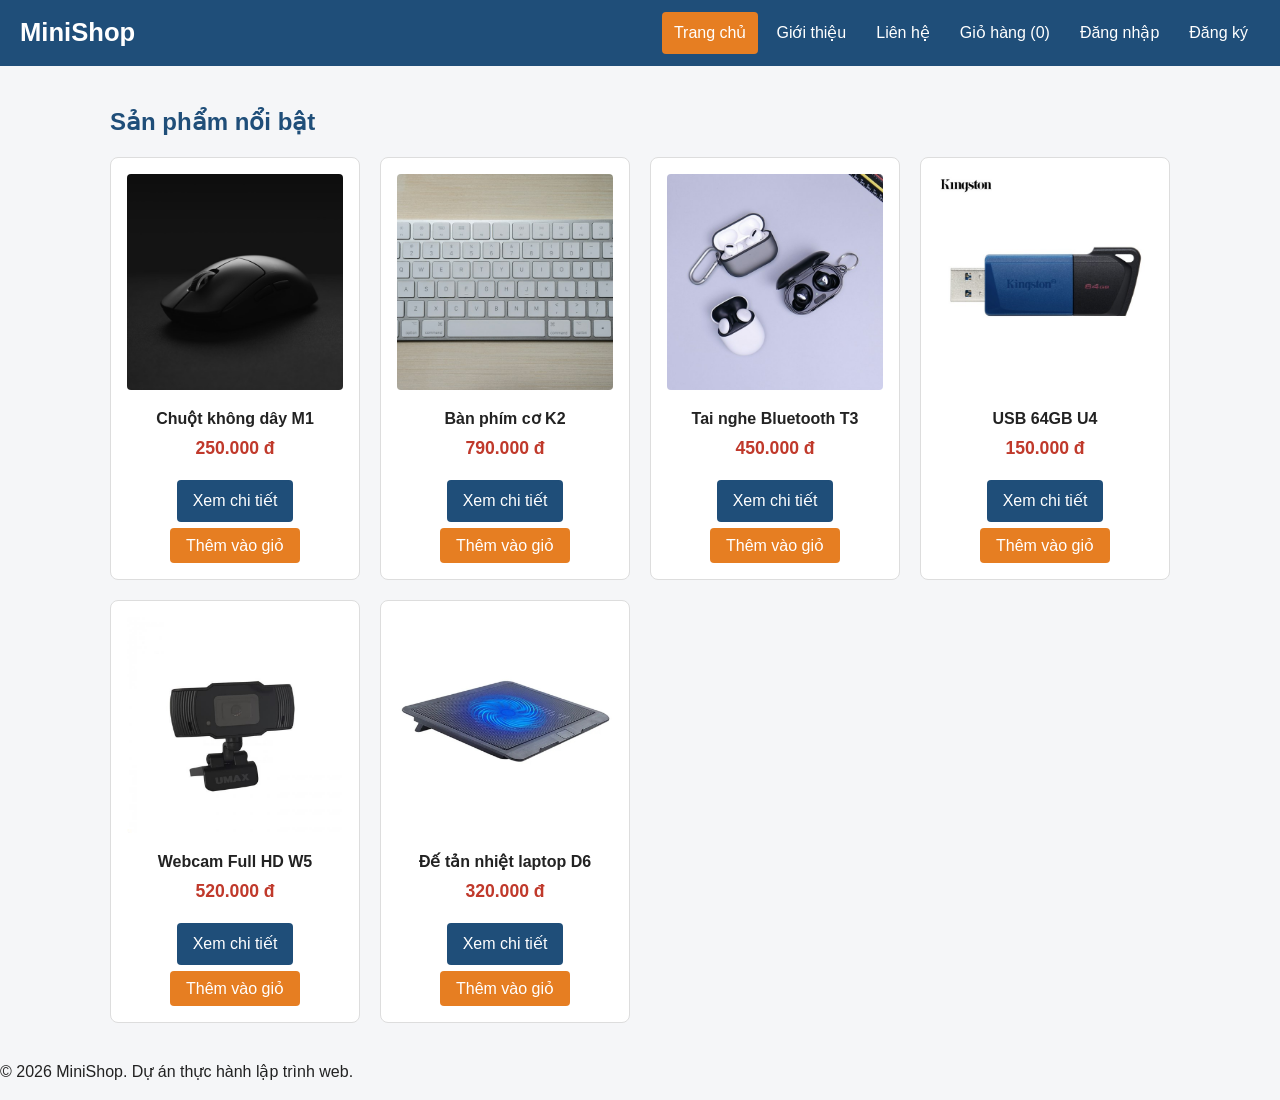
<file: index.html>
<!DOCTYPE html>
<html lang="vi">

<head>
    <meta charset="UTF-8">
    <meta name="viewport" content="width=device-width, initial-scale=1.0">
    <title>MiniShop - Phụ kiện công nghệ</title>
    <link rel="stylesheet" href="css/style.css">
    <script src="js/main.js" defer></script>
</head>

<body>
    <!-- ĐẦU TRANG -->
    <header class="site-header">
        <h1>MiniShop</h1>
        <nav class="main-nav">
            <a href="index.html" class="active">Trang chủ</a>
            <a href="about.html">Giới thiệu</a>
            <a href="contact.html">Liên hệ</a>
            <a href="cart.html">Giỏ hàng (<span id="cart-count">0</span>)</a>
            <a href="login.html">Đăng nhập</a>
            <a href="register.html">Đăng ký</a>
        </nav>
    </header>

    <!-- NỘI DUNG CHÍNH -->
    <main>
        <section>
            <h2>Sản phẩm nổi bật</h2>

            <div class="product-list">
                <article class="product-card">
                    <img src="images/sp01.jpg" alt="Chuột không dây M1" width="200">
                    <h3>Chuột không dây M1</h3>
                    <p class="price">250.000 đ</p>
                    <a href="product.html" class="btn">Xem chi tiết</a>
                    <button type="button" class="btn btn-accent add-to-cart" data-id="1">Thêm vào giỏ</button>
                </article>

                <article class="product-card">
                    <img src="images/sp02.jpg" alt="Bàn phím cơ K2" width="200">
                    <h3>Bàn phím cơ K2</h3>
                    <p class="price">790.000 đ</p>
                    <a href="product.html" class="btn">Xem chi tiết</a>
                    <button type="button" class="btn btn-accent add-to-cart" data-id="2">Thêm vào giỏ</button>
                </article>

                <article class="product-card">
                    <img src="images/sp03.jpg" alt="Tai nghe Bluetooth T3" width="200">
                    <h3>Tai nghe Bluetooth T3</h3>
                    <p class="price">450.000 đ</p>
                    <a href="product.html" class="btn">Xem chi tiết</a>
                    <button type="button" class="btn btn-accent add-to-cart" data-id="3">Thêm vào giỏ</button>
                </article>

                <article class="product-card">
                    <img src="images/sp04.jpg" alt="USB 64GB U4" width="200">
                    <h3>USB 64GB U4</h3>
                    <p class="price">150.000 đ</p>
                    <a href="product.html" class="btn">Xem chi tiết</a>
                    <button type="button" class="btn btn-accent add-to-cart" data-id="4">Thêm vào giỏ</button>
                </article>

                <article class="product-card">
                    <img src="images/sp05.jpg" alt="Webcam Full HD W5" width="200">
                    <h3>Webcam Full HD W5</h3>
                    <p class="price">520.000 đ</p>
                    <a href="product.html" class="btn">Xem chi tiết</a>
                    <button type="button" class="btn btn-accent add-to-cart" data-id="5">Thêm vào giỏ</button>
                </article>

                <article class="product-card">
                    <img src="images/sp06.jpg" alt="Đế tản nhiệt laptop D6" width="200">
                    <h3>Đế tản nhiệt laptop D6</h3>
                    <p class="price">320.000 đ</p>
                    <a href="product.html" class="btn">Xem chi tiết</a>
                    <button type="button" class="btn btn-accent add-to-cart" data-id="6">Thêm vào giỏ</button>
                </article>
            </div>
        </section>
    </main>

    <!-- CHÂN TRANG -->
    <footer class="site-footer">
        <p>&copy; 2026 MiniShop. Dự án thực hành lập trình web.</p>
    </footer>
</body>

</html>
</file>
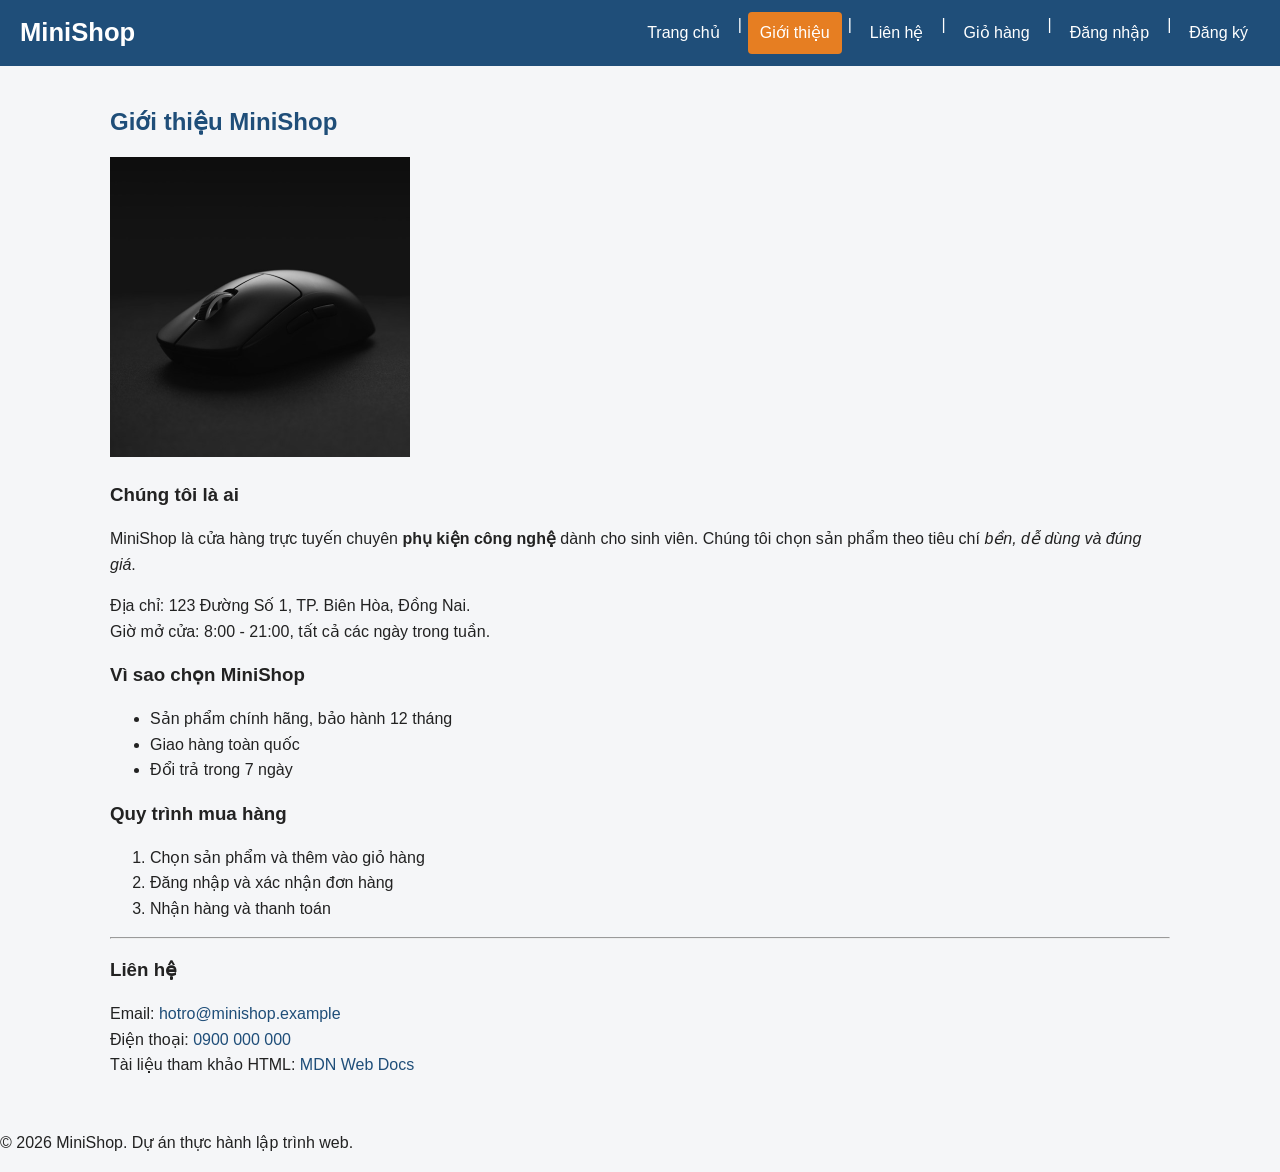
<file: about.html>
<!DOCTYPE html>
<html lang="vi">
<head>
    <meta charset="UTF-8">
    <meta name="viewport" content="width=device-width, initial-scale=1.0">
    <title>Giới thiệu - MiniShop</title>
    <link rel="stylesheet" href="css/style.css">
</head>
<body>
    <!-- ĐẦU TRANG -->
    <header class="site-header">
        <h1>MiniShop</h1>
        <nav class="main-nav">
            <a href="index.html">Trang chủ</a> |
            <a href="about.html" class="active">Giới thiệu</a> |
            <a href="contact.html">Liên hệ</a> |
            <a href="cart.html">Giỏ hàng</a> |
            <a href="login.html">Đăng nhập</a> |
            <a href="register.html">Đăng ký</a>
        </nav>
    </header>

    <!-- NỘI DUNG CHÍNH -->
    <main>
        <h2>Giới thiệu MiniShop</h2>
        <img src="images/sp01.jpg" alt="Chuột không dây M1" width="300">

        <h3>Chúng tôi là ai</h3>
        <p>
            MiniShop là cửa hàng trực tuyến chuyên <strong>phụ kiện công nghệ</strong>
            dành cho sinh viên. Chúng tôi chọn sản phẩm theo tiêu chí
            <em>bền, dễ dùng và đúng giá</em>.
        </p>
        <p>
            Địa chỉ: 123 Đường Số 1, TP. Biên Hòa, Đồng Nai.<br>
            Giờ mở cửa: 8:00 - 21:00, tất cả các ngày trong tuần.
        </p>

        <h3>Vì sao chọn MiniShop</h3>
        <ul>
            <li>Sản phẩm chính hãng, bảo hành 12 tháng</li>
            <li>Giao hàng toàn quốc</li>
            <li>Đổi trả trong 7 ngày</li>
        </ul>

        <h3>Quy trình mua hàng</h3>
        <ol>
            <li>Chọn sản phẩm và thêm vào giỏ hàng</li>
            <li>Đăng nhập và xác nhận đơn hàng</li>
            <li>Nhận hàng và thanh toán</li>
        </ol>

        <hr>

        <h3>Liên hệ</h3>
        <p>
            Email: <a href="mailto:hotro@minishop.example">hotro@minishop.example</a><br>
            Điện thoại: <a href="tel:0900000000">0900 000 000</a><br>
            Tài liệu tham khảo HTML:
            <a href="https://developer.mozilla.org/vi/docs/Web/HTML"
               target="_blank">MDN Web Docs</a>
        </p>
    </main>

    <!-- CHÂN TRANG -->
    <footer class="site-footer">
        <p>&copy; 2026 MiniShop. Dự án thực hành lập trình web.</p>
    </footer>
</body>
</html>
</file>
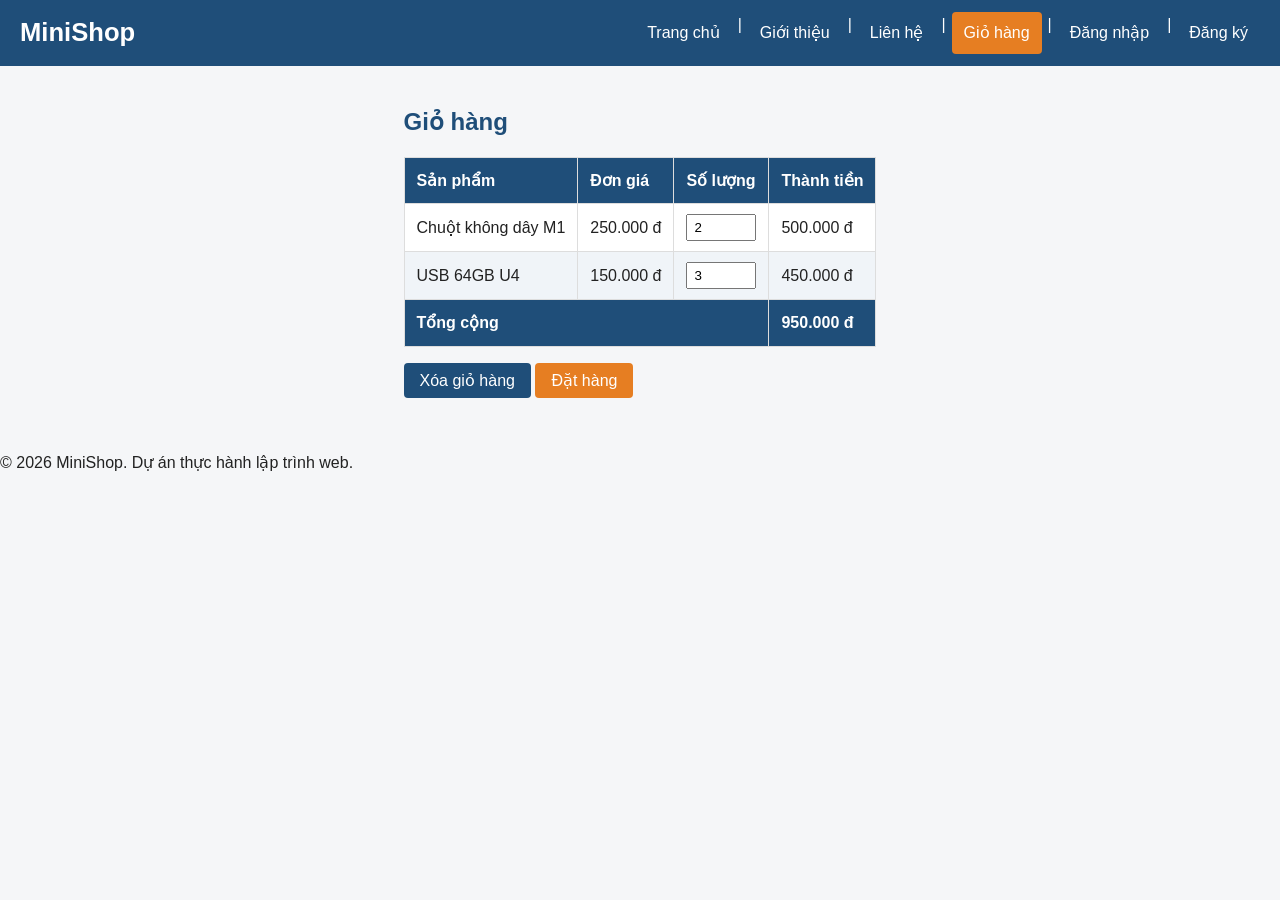
<file: cart.html>
<!DOCTYPE html>
<html lang="vi">

<head>
    <meta charset="UTF-8">
    <meta name="viewport" content="width=device-width, initial-scale=1.0">
    <title>Giỏ hàng - MiniShop</title>
    <link rel="stylesheet" href="css/style.css">
    <script src="js/main.js" defer></script>
</head>

<body>
    <!-- ĐẦU TRANG -->
    <header class="site-header">
        <h1>MiniShop</h1>
        <nav class="main-nav">
            <a href="index.html">Trang chủ</a> |
            <a href="about.html">Giới thiệu</a> |
            <a href="contact.html">Liên hệ</a> |
            <a href="cart.html" class="active">Giỏ hàng</a> |
            <a href="login.html">Đăng nhập</a> |
            <a href="register.html">Đăng ký</a>
        </nav>
    </header>

    <!-- NỘI DUNG CHÍNH -->
    <main>
        <h2>Giỏ hàng</h2>

        <table class="cart-table">
            <thead>
                <tr>
                    <th>Sản phẩm</th>
                    <th>Đơn giá</th>
                    <th>Số lượng</th>
                    <th>Thành tiền</th>
                </tr>
            </thead>
            <tbody>
                <tr data-price="250000">
                    <td>Chuột không dây M1</td>
                    <td>250.000 đ</td>
                    <td><input type="number" class="qty" min="1" value="2"></td>
                    <td class="line-total"></td>
                </tr>
                <tr data-price="150000">
                    <td>USB 64GB U4</td>
                    <td>150.000 đ</td>
                    <td><input type="number" class="qty" min="1" value="3"></td>
                    <td class="line-total"></td>
                </tr>
            </tbody>
            <tfoot>
                <tr>
                    <th colspan="3">Tổng cộng</th>
                    <th id="cart-total"></th>
                </tr>
            </tfoot>
        </table>

        <p>
            <button type="button" class="btn" id="clear-cart">
                Xóa giỏ hàng
            </button>

            <button type="button" class="btn btn-accent">
                Đặt hàng
            </button>
        </p>
    </main>

    <!-- CHÂN TRANG -->
    <footer class="site-footer">
        <p>&copy; 2026 MiniShop. Dự án thực hành lập trình web.</p>
    </footer>
</body>

</html>
</file>
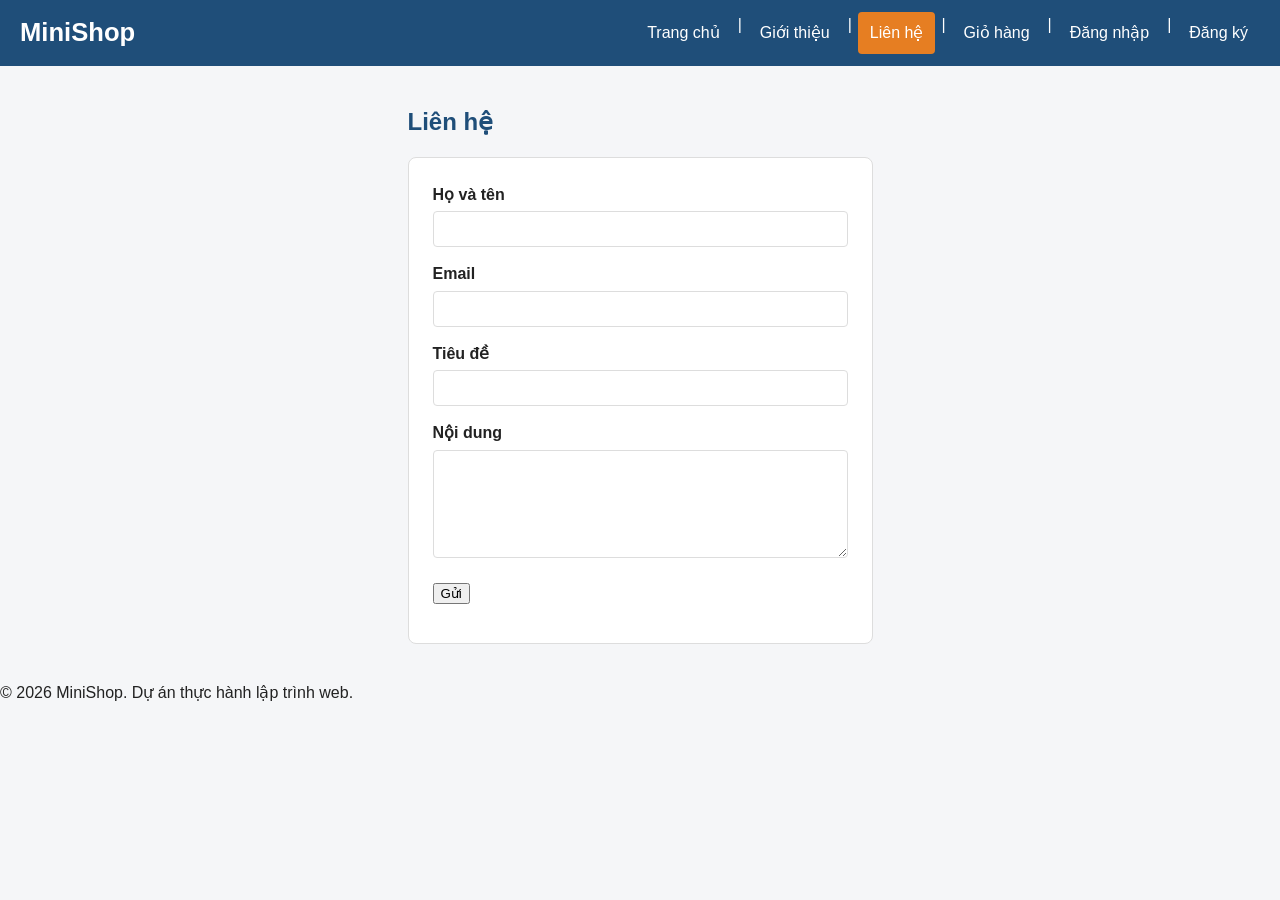
<file: contact.html>
<!DOCTYPE html>
<html lang="vi">

<head>
    <meta charset="UTF-8">
    <meta name="viewport" content="width=device-width, initial-scale=1.0">
    <title>Liên hệ - MiniShop</title>
    <link rel="stylesheet" href="css/style.css">
</head>

<body>
    <!-- ĐẦU TRANG -->
    <header class="site-header">
        <h1>MiniShop</h1>
        <nav class="main-nav">
            <a href="index.html">Trang chủ</a> |
            <a href="about.html">Giới thiệu</a> |
            <a href="contact.html" class="active">Liên hệ</a> |
            <a href="cart.html">Giỏ hàng</a> |
            <a href="login.html">Đăng nhập</a> |
            <a href="register.html">Đăng ký</a>
        </nav>
    </header>

    <!-- NỘI DUNG CHÍNH -->
    <main>
        <h2>Liên hệ</h2>

        <form action="contact.html" method="get" class="form" id="contact-form">
            <p>
                <label for="fullname">Họ và tên</label><br>
                <input type="text" id="fullname" name="fullname" required>
            </p>
            <p>
                <label for="email">Email</label><br>
                <input type="email" id="email" name="email" required>
            </p>
            <p>
                <label for="subject">Tiêu đề</label><br>
                <input type="text" id="subject" name="subject" required>
            </p>
            <p>
                <label for="message">Nội dung</label><br>
                <textarea id="message" name="message" rows="5" cols="40" required></textarea>
                <span class="error" id="message-error"></span>
            </p>
            <p>
                <button type="submit">Gửi</button>
            </p>
        </form>
    </main>

    <!-- CHÂN TRANG -->
    <footer class="site-footer">
        <p>&copy; 2026 MiniShop. Dự án thực hành lập trình web.</p>
    </footer>
</body>

</html>
</file>
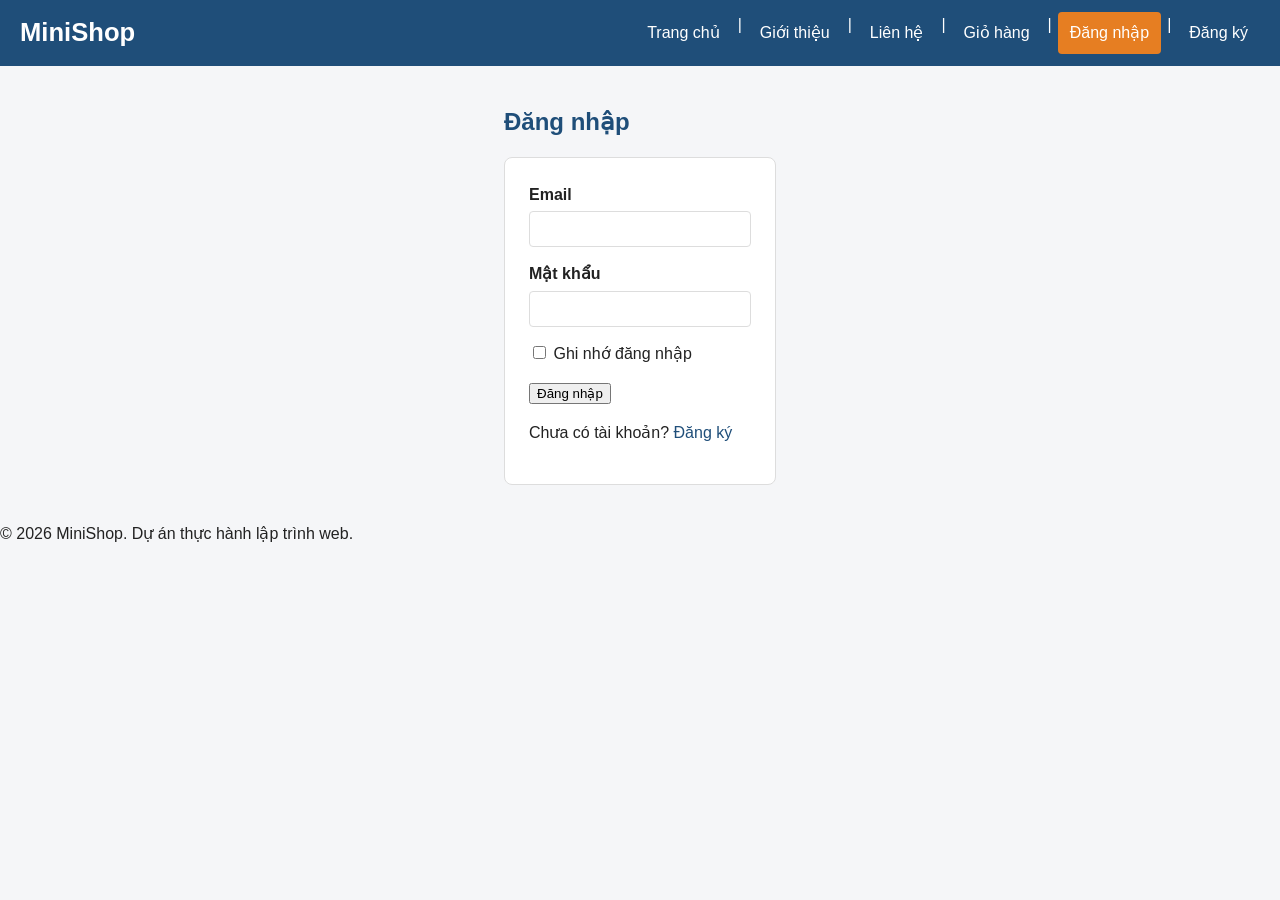
<file: login.html>
<!DOCTYPE html>
<html lang="vi">
<head>
    <meta charset="UTF-8">
    <meta name="viewport" content="width=device-width, initial-scale=1.0">
    <title>Đăng nhập - MiniShop</title>
    <link rel="stylesheet" href="css/style.css">
</head>
<body>
    <!-- ĐẦU TRANG -->
    <header class="site-header">
        <h1>MiniShop</h1>
        <nav class="main-nav">
            <a href="index.html">Trang chủ</a> |
            <a href="about.html">Giới thiệu</a> |
            <a href="contact.html">Liên hệ</a> |
            <a href="cart.html">Giỏ hàng</a> |
            <a href="login.html" class="active">Đăng nhập</a> |
            <a href="register.html">Đăng ký</a>
        </nav>
    </header>

    <!-- NỘI DUNG CHÍNH -->
    <main>
        <h2>Đăng nhập</h2>

        <form action="login.html" method="get" class="form">
            <p>
                <label for="email">Email</label><br>
                <input type="email" id="email" name="email" required>
            </p>
            <p>
                <label for="password">Mật khẩu</label><br>
                <input type="password" id="password" name="password" required>
            </p>
            <p>
                <input type="checkbox" id="remember" name="remember" value="1">
                <label for="remember">Ghi nhớ đăng nhập</label>
            </p>
            <p>
                <button type="submit">Đăng nhập</button>
            </p>
            <p>Chưa có tài khoản? <a href="register.html">Đăng ký</a></p>
        </form>
    </main>

    <!-- CHÂN TRANG -->
    <footer class="site-footer">
        <p>&copy; 2026 MiniShop. Dự án thực hành lập trình web.</p>
    </footer>
</body>
</html>
</file>
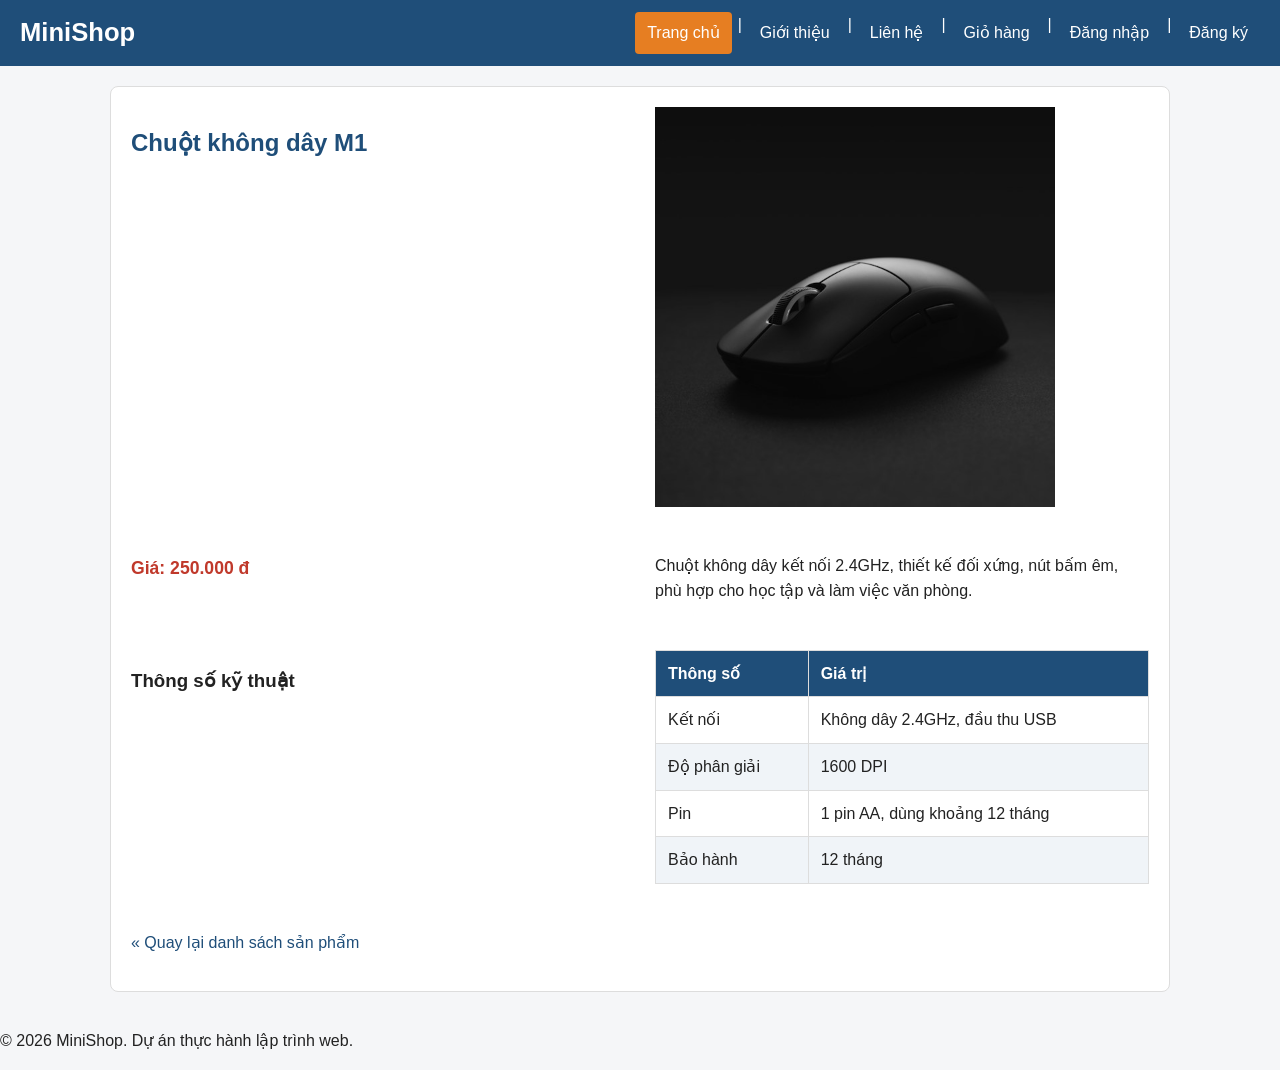
<file: product.html>
<!DOCTYPE html>
<html lang="vi">
<head>
    <meta charset="UTF-8">
    <meta name="viewport" content="width=device-width, initial-scale=1.0">
    <title>Chuột không dây M1 - MiniShop</title>
     <link rel="stylesheet" href="css/style.css">
</head>
<body>
    <!-- ĐẦU TRANG -->
    <header class="site-header">
        <h1>MiniShop</h1>
        <nav class="main-nav">
            <a href="index.html" class="active">Trang chủ</a> |
            <a href="about.html">Giới thiệu</a> |
            <a href="contact.html">Liên hệ</a> |
            <a href="cart.html">Giỏ hàng</a> |
            <a href="login.html">Đăng nhập</a> |
            <a href="register.html">Đăng ký</a>
        </nav>
    </header>

    <!-- NỘI DUNG CHÍNH -->
    <main>
        <article class="product-detail">
            <h2>Chuột không dây M1</h2>
            <img src="images/sp01.jpg" alt="Chuột không dây M1" width="400">
            <p class="price">Giá: <strong>250.000 đ</strong></p>
            <p>
                Chuột không dây kết nối 2.4GHz, thiết kế đối xứng, nút bấm êm,
                phù hợp cho học tập và làm việc văn phòng.
            </p>

            <h3>Thông số kỹ thuật</h3>
            <table border="1">
                <thead>
                    <tr>
                        <th>Thông số</th>
                        <th>Giá trị</th>
                    </tr>
                </thead>
                <tbody>
                    <tr>
                        <td>Kết nối</td>
                        <td>Không dây 2.4GHz, đầu thu USB</td>
                    </tr>
                    <tr>
                        <td>Độ phân giải</td>
                        <td>1600 DPI</td>
                    </tr>
                    <tr>
                        <td>Pin</td>
                        <td>1 pin AA, dùng khoảng 12 tháng</td>
                    </tr>
                    <tr>
                        <td>Bảo hành</td>
                        <td>12 tháng</td>
                    </tr>
                </tbody>
            </table>

            <p><a href="index.html">&laquo; Quay lại danh sách sản phẩm</a></p>
        </article>
    </main>

    <!-- CHÂN TRANG -->
    <footer class="site-footer">
        <p>&copy; 2026 MiniShop. Dự án thực hành lập trình web.</p>
    </footer>
</body>
</html>
</file>
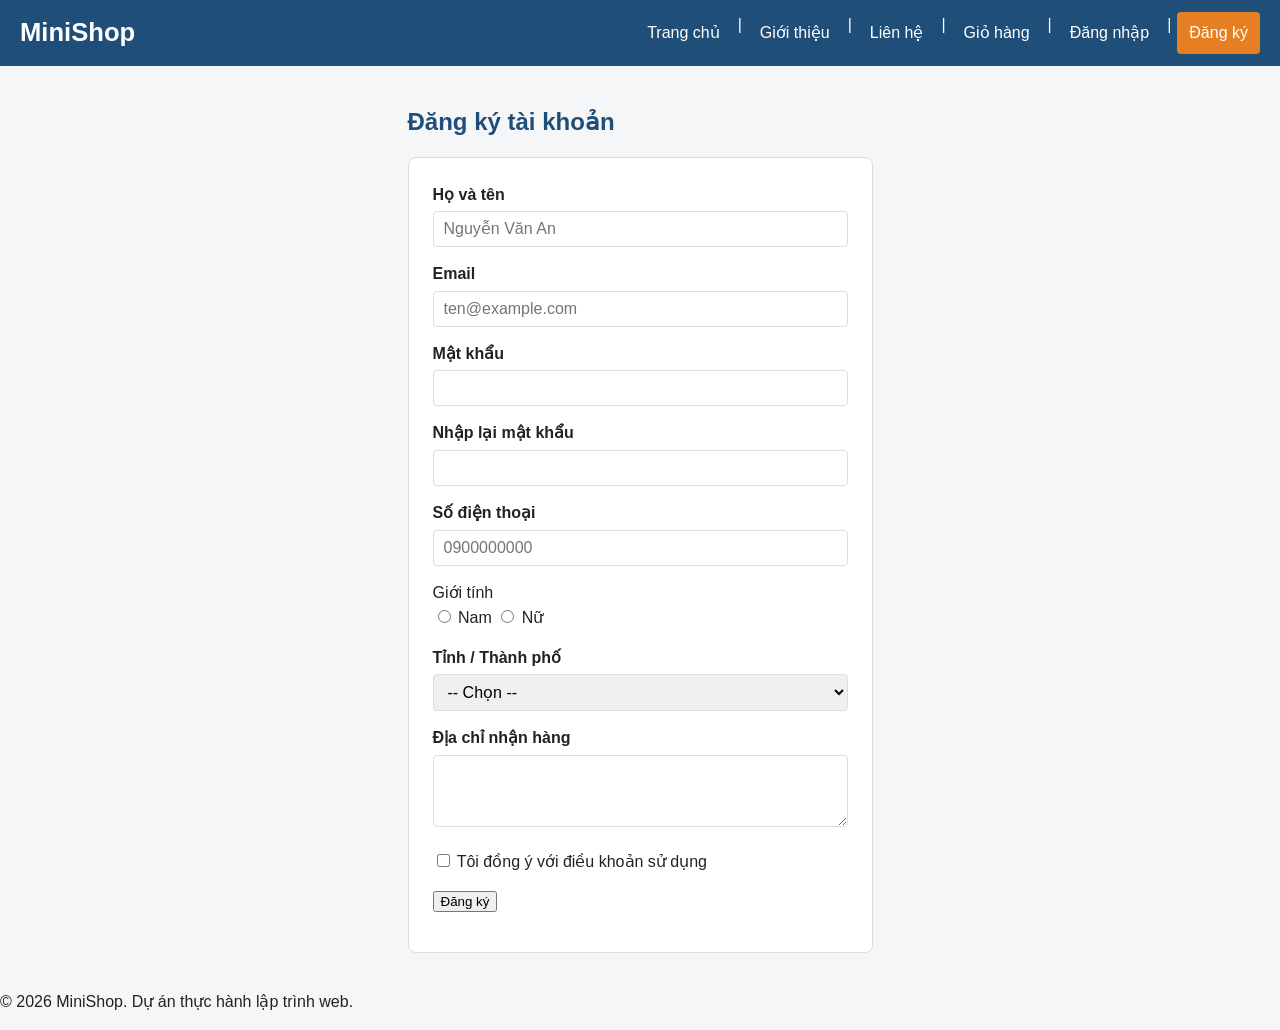
<file: register.html>
<!DOCTYPE html>
<html lang="vi">
<head>
    <meta charset="UTF-8">
    <meta name="viewport" content="width=device-width, initial-scale=1.0">
    <title>Đăng ký - MiniShop</title>
    <link rel="stylesheet" href="css/style.css">
     <script src="js/main.js" defer></script>
</head>
<body>
    <!-- ĐẦU TRANG -->
    <header class="site-header">
        <h1>MiniShop</h1>
        <nav class="main-nav">
            <a href="index.html">Trang chủ</a> |
            <a href="about.html">Giới thiệu</a> |
            <a href="contact.html">Liên hệ</a> |
            <a href="cart.html">Giỏ hàng</a> |
            <a href="login.html">Đăng nhập</a> |
            <a href="register.html" class="active">Đăng ký</a>
        </nav>
    </header>

    <!-- NỘI DUNG CHÍNH -->
    <main>
        <h2>Đăng ký tài khoản</h2>

        <form action="register.html" method="get" class="form"  id="register-form">
            <p>
                <label for="fullname">Họ và tên</label><br>
                <input type="text" id="fullname" name="fullname"
                       required minlength="2" maxlength="100" placeholder="Nguyễn Văn An">
            </p>
            <p>
                <label for="email">Email</label><br>
                <input type="email" id="email" name="email"
                       required placeholder="ten@example.com">
            </p>
            <p>
                <label for="password">Mật khẩu</label><br>
                <input type="password" id="password" name="password"
                       required minlength="6">
            </p>
            <p>
                <label for="password2">Nhập lại mật khẩu</label><br>
                <input type="password" id="password2" name="password2"
                       required minlength="6">
                       <span class="error" id="password-error"></span>
            </p>
            <p>
                <label for="phone">Số điện thoại</label><br>
                <input type="tel" id="phone" name="phone"
                       required pattern="0[0-9]{9}" placeholder="0900000000"
                       title="Số điện thoại gồm 10 chữ số, bắt đầu bằng số 0">
            </p>
            <p>
                Giới tính<br>
                <input type="radio" id="male" name="gender" value="male">
                <label for="male">Nam</label>
                <input type="radio" id="female" name="gender" value="female">
                <label for="female">Nữ</label>
            </p>
            <p>
                <label for="province">Tỉnh / Thành phố</label><br>
                <select id="province" name="province">
                    <option value="">-- Chọn --</option>
                    <option value="dong-nai">Đồng Nai</option>
                    <option value="hcm">TP. Hồ Chí Minh</option>
                    <option value="ha-noi">Hà Nội</option>
                    <option value="da-nang">Đà Nẵng</option>
                </select>
            </p>
            <p>
                <label for="address">Địa chỉ nhận hàng</label><br>
                <textarea id="address" name="address" rows="3" cols="40"></textarea>
            </p>
            <p>
                <input type="checkbox" id="agree" name="agree" value="1" required>
                <label for="agree">Tôi đồng ý với điều khoản sử dụng</label>
            </p>
            <p>
                <button type="submit">Đăng ký</button>
            </p>
        </form>
    </main>

    <!-- CHÂN TRANG -->
    <footer class="site-footer">
        <p>&copy; 2026 MiniShop. Dự án thực hành lập trình web.</p>
    </footer>
</body>
</html>
</file>
<file: css/style.css>
/* body {
    background-color: lightyellow;
} */

:root {
    --primary: #1f4e79;
    /* trước đây là --primary-color */
    --primary-dark: #163a5a;
    --accent: #e67e22;
    --accent-dark: #cf6d17;
    --text: #222222;
    --muted: #666666;
    --border: #dddddd;
    --bg: #f5f6f8;
    --white: #ffffff;
    --danger: #c0392b;
    /* thêm dấu ; còn thiếu */
}

* {
    box-sizing: border-box;
}

body {
    margin: 0;
    font-family: Arial, Helvetica, sans-serif;
    font-size: 16px;
    line-height: 1.6;
    color: var(--text);
    background-color: var(--bg);
}

/* ===== 2. Chữ, liên kết, hình ảnh ===== */
h1,
h2,
h3 {
    line-height: 1.3;
}

h2 {
    color: var(--primary);
}

a {
    color: var(--primary);
    text-decoration: none;
}

a:hover {
    text-decoration: underline;
}

img {
    max-width: 100%;
    height: auto;
}

.price {
    color: var(--danger);
    font-size: 1.1rem;
    font-weight: bold;
}

/* ===== 3. Khung nội dung chính ===== */
main {
    max-width: 1100px;
    margin: 0 auto;
    padding: 20px;
}

/* ===== 4. Đầu trang và thanh điều hướng ===== */
.site-header {
    display: flex;
    justify-content: space-between;
    align-items: center;
    flex-wrap: wrap;
    gap: 10px;
    padding: 12px 20px;
    background-color: var(--primary);
    color: var(--white);
}

.site-header h1 {
    margin: 0;
    font-size: 1.6rem;
}

.main-nav {
    display: flex;
    flex-wrap: wrap;
    gap: 6px;
}

.main-nav a {
    padding: 8px 12px;
    border-radius: 4px;
    color: var(--white);
}

.main-nav a:hover {
    background-color: var(--primary-dark);
    text-decoration: none;
}

/* ===== 5. Lưới sản phẩm ===== */
.product-list {
    display: grid;
    grid-template-columns: repeat(4, 1fr);
    gap: 20px;
}

.product-card {
    padding: 16px;
    border: 1px solid var(--border);
    border-radius: 8px;
    background-color: var(--white);
    text-align: center;
    transition: box-shadow 0.2s, transform 0.2s;
}

.product-card:hover {
    box-shadow: 0 4px 12px rgba(0, 0, 0, 0.15);
    transform: translateY(-3px);
}

.product-card img {
    width: 100%;
    aspect-ratio: 1 / 1;
    object-fit: cover;
    border-radius: 4px;
}


.product-card h3 {
    margin: 12px 0 4px;
    font-size: 1rem;
}

.product-card .price {
    margin: 0 0 12px;
}

/* ===== 6. Nút bấm ===== */
.btn {
    display: inline-block;
    padding: 8px 16px;
    border: none;
    border-radius: 4px;
    background-color: var(--primary);
    color: var(--white);
    font-size: 1rem;
    font-family: inherit;
    cursor: pointer;
}

.btn:hover {
    background-color: var(--primary-dark);
    text-decoration: none;
}

.btn-accent {
    background-color: var(--accent);
}

.btn-accent:hover {
    background-color: var(--accent-dark);
}

.product-card .btn {
    margin-top: 6px;
}


/* ===== 7. Trang chi tiết sản phẩm ===== */
.product-detail {
    display: grid;
    grid-template-columns: 1fr 1fr;
    gap: 30px;
    padding: 20px;
    border: 1px solid var(--border);
    border-radius: 8px;
    background-color: var(--white);
}

.product-image img {
    width: 100%;
    border-radius: 8px;
}

.product-info h2 {
    margin-top: 0;
}

/* ===== 8. Chân trang ===== */
body {
    display: flex;
    flex-direction: column;
    min-height: 100vh;
}

/* ===== 9. Form ===== */
.form {
    max-width: 480px;
    padding: 24px;
    border: 1px solid var(--border);
    border-radius: 8px;
    background-color: var(--white);
}

.form p {
    margin: 0 0 14px;
}

.form label {
    font-weight: bold;
}

.form input[type="radio"] + label,
.form input[type="checkbox"] + label {
    font-weight: normal;
}

.form input[type="text"],
.form input[type="email"],
.form input[type="password"],
.form input[type="tel"],
.form select,
.form textarea {
    width: 100%;
    margin-top: 4px;
    padding: 8px 10px;
    border: 1px solid var(--border);
    border-radius: 4px;
    font-size: 1rem;
    font-family: inherit;
}

.form input:focus,
.form select:focus,
.form textarea:focus {
    outline: none;
    border-color: var(--primary);
    box-shadow: 0 0 0 3px rgba(31, 78, 121, 0.2);
}

.error {
    display: block;
    color: var(--danger);
    font-size: 0.9rem;
}
/* ===== 10. Bảng ===== */
table {
    width: 100%;
    border-collapse: collapse;
    background-color: var(--white);
}

th,
td {
    padding: 10px 12px;
    border: 1px solid var(--border);
    text-align: left;
}

th {
    background-color: var(--primary);
    color: var(--white);
}

tbody tr:nth-child(even) {
    background-color: #f0f4f8;
}

.cart-table input[type="number"] {
    width: 70px;
    padding: 4px 6px;
}

.main-nav a.active {
    background-color: var(--accent);
}

@media (min-width: 901px) and (max-width: 1100px) {
    .product-list {
        grid-template-columns: repeat(3, 1fr);
    }
}
</file>
